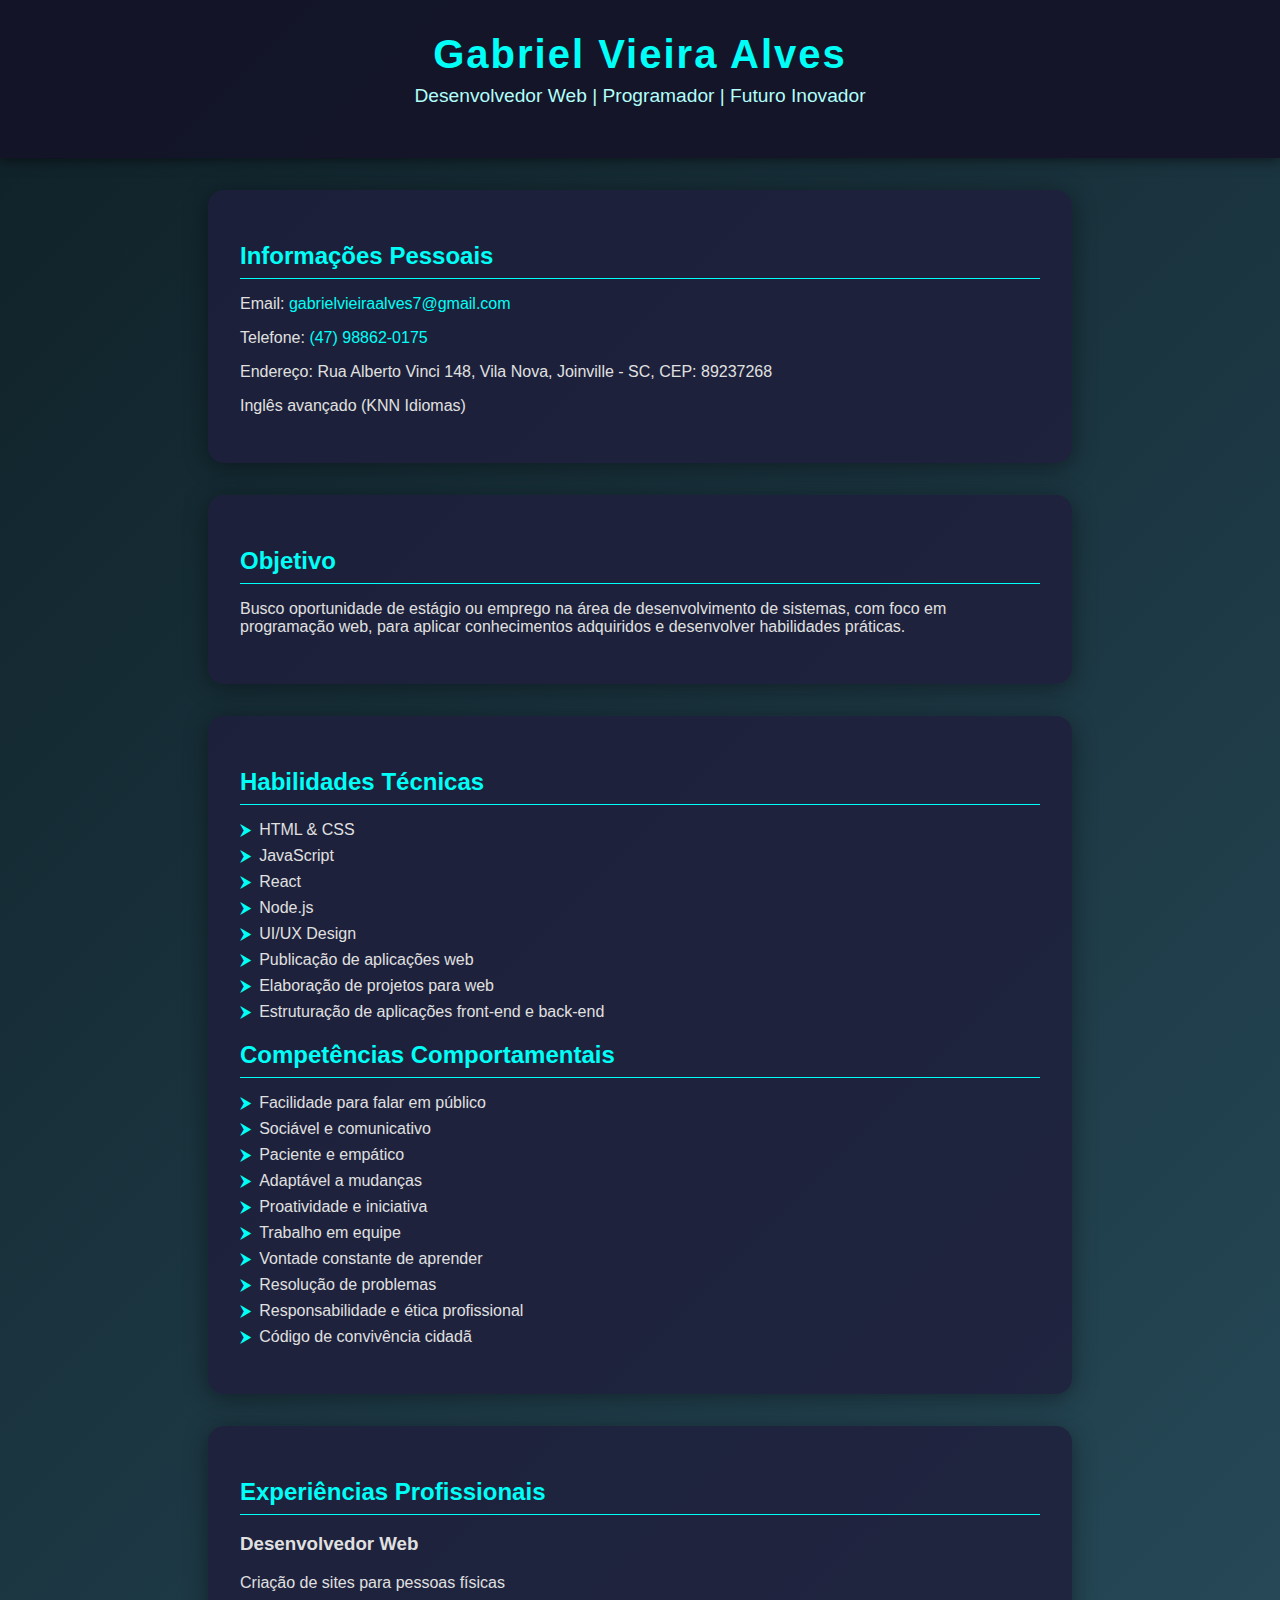
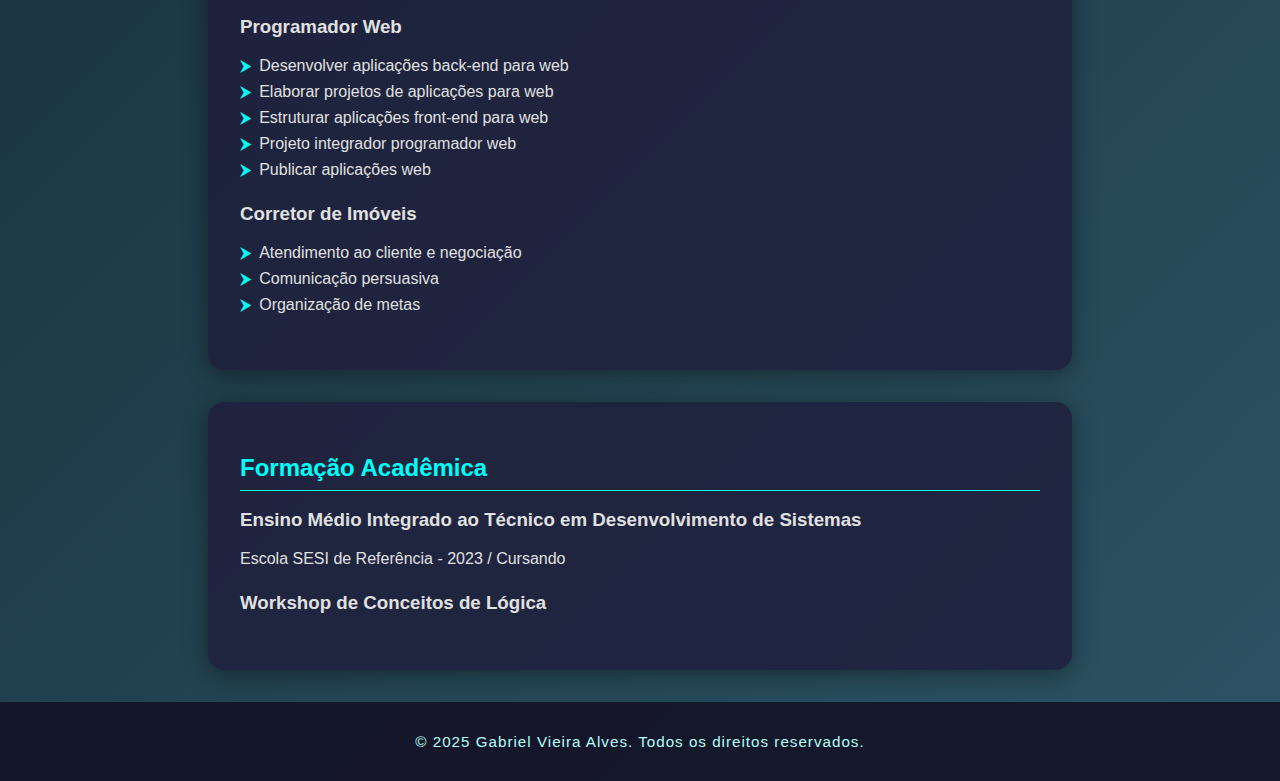
<file: resume-website/src/index.html>
<!DOCTYPE html>
<html lang="pt-br">
<head>
    <meta charset="UTF-8">
    <meta name="viewport" content="width=device-width, initial-scale=1.0">
    <title>Gabriel Vieira Alves - Currículo</title>
    <link rel="stylesheet" href="css/style.css">
</head>
<body>
    <header>
        <h1>Gabriel Vieira Alves</h1>
        <p>Desenvolvedor Web | Programador | Futuro Inovador</p>
    </header>
    <section id="personal-info">
        <h2>Informações Pessoais</h2>
        <p>Email: <a href="mailto:gabrielvieiraalves7@gmail.com">gabrielvieiraalves7@gmail.com</a></p>
        <p>Telefone: <a href="tel:+5547988620175">(47) 98862-0175</a></p>
        <p>Endereço: Rua Alberto Vinci 148, Vila Nova, Joinville - SC, CEP: 89237268</p>
        <p>Inglês avançado (KNN Idiomas)</p>
    </section>
    <section id="profile">
        <h2>Objetivo</h2>
        <p>
            Busco oportunidade de estágio ou emprego na área de desenvolvimento de sistemas, com foco em programação web, para aplicar conhecimentos adquiridos e desenvolver habilidades práticas.
        </p>
    </section>
    <section id="skills">
        <h2>Habilidades Técnicas</h2>
        <ul>
            <li>HTML & CSS</li>
            <li>JavaScript</li>
            <li>React</li>
            <li>Node.js</li>
            <li>UI/UX Design</li>
            <li>Publicação de aplicações web</li>
            <li>Elaboração de projetos para web</li>
            <li>Estruturação de aplicações front-end e back-end</li>
        </ul>
        <h2>Competências Comportamentais</h2>
        <ul>
            <li>Facilidade para falar em público</li>
            <li>Sociável e comunicativo</li>
            <li>Paciente e empático</li>
            <li>Adaptável a mudanças</li>
            <li>Proatividade e iniciativa</li>
            <li>Trabalho em equipe</li>
            <li>Vontade constante de aprender</li>
            <li>Resolução de problemas</li>
            <li>Responsabilidade e ética profissional</li>
            <li>Código de convivência cidadã</li>
        </ul>
    </section>
    <section id="experience">
        <h2>Experiências Profissionais</h2>
        <div class="job">
            <h3>Desenvolvedor Web</h3>
            <p>Criação de sites para pessoas físicas</p>
        </div>
        <div class="job">
            <h3>Programador Web</h3>
            <ul>
                <li>Desenvolver aplicações back-end para web</li>
                <li>Elaborar projetos de aplicações para web</li>
                <li>Estruturar aplicações front-end para web</li>
                <li>Projeto integrador programador web</li>
                <li>Publicar aplicações web</li>
            </ul>
        </div>
        <div class="job">
            <h3>Corretor de Imóveis</h3>
            <ul>
                <li>Atendimento ao cliente e negociação</li>
                <li>Comunicação persuasiva</li>
                <li>Organização de metas</li>
            </ul>
        </div>
    </section>
    <section id="education">
        <h2>Formação Acadêmica</h2>
        <div class="degree">
            <h3>Ensino Médio Integrado ao Técnico em Desenvolvimento de Sistemas</h3>
            <p>Escola SESI de Referência - 2023 / Cursando</p>
        </div>
        <div class="degree">
            <h3>Workshop de Conceitos de Lógica</h3>
        </div>
    </section>
    <footer>
        <p>&copy; 2025 Gabriel Vieira Alves. Todos os direitos reservados.</p>
    </footer>
    <script src="js/main.js"></script>
    
</body>
</file>
<file: resume-website/src/css/style.css>
body {
    background: linear-gradient(135deg, #0f2027, #2c5364);
    color: #e0e0e0;
    font-family: 'Segoe UI', 'Roboto', Arial, sans-serif;
    margin: 0;
    padding: 0;
}

header {
    background: rgba(20, 20, 40, 0.95);
    padding: 2rem 0;
    text-align: center;
    box-shadow: 0 2px 12px #0008;
}

header h1 {
    font-size: 2.5rem;
    letter-spacing: 2px;
    color: #00fff7;
    margin: 0;
}

header p {
    font-size: 1.2rem;
    color: #b2fefa;
    margin-top: 0.5rem;
}

section {
    background: rgba(30, 30, 60, 0.85);
    margin: 2rem auto;
    padding: 2rem;
    border-radius: 16px;
    max-width: 800px;
    box-shadow: 0 4px 24px #0006;
}

h2 {
    color: #00fff7;
    border-bottom: 1px solid #00fff7;
    padding-bottom: 0.5rem;
    margin-bottom: 1rem;
    font-weight: 600;
}

ul {
    list-style: none;
    padding: 0;
}

ul li {
    margin-bottom: 0.5rem;
    padding-left: 1.2rem;
    position: relative;
}

ul li::before {
    content: "⮞";
    color: #00fff7;
    position: absolute;
    left: 0;
}

.job, .degree {
    margin-bottom: 1.5rem;
}

footer {
    text-align: center;
    padding: 1rem 0;
    background: rgba(20, 20, 40, 0.95);
    color: #b2fefa;
    margin-top: 2rem;
    font-size: 0.95rem;
    letter-spacing: 1px;
}

a {
    color: #00fff7;
    text-decoration: none;
}

a:hover {
    text-decoration: underline;
}
</file>
